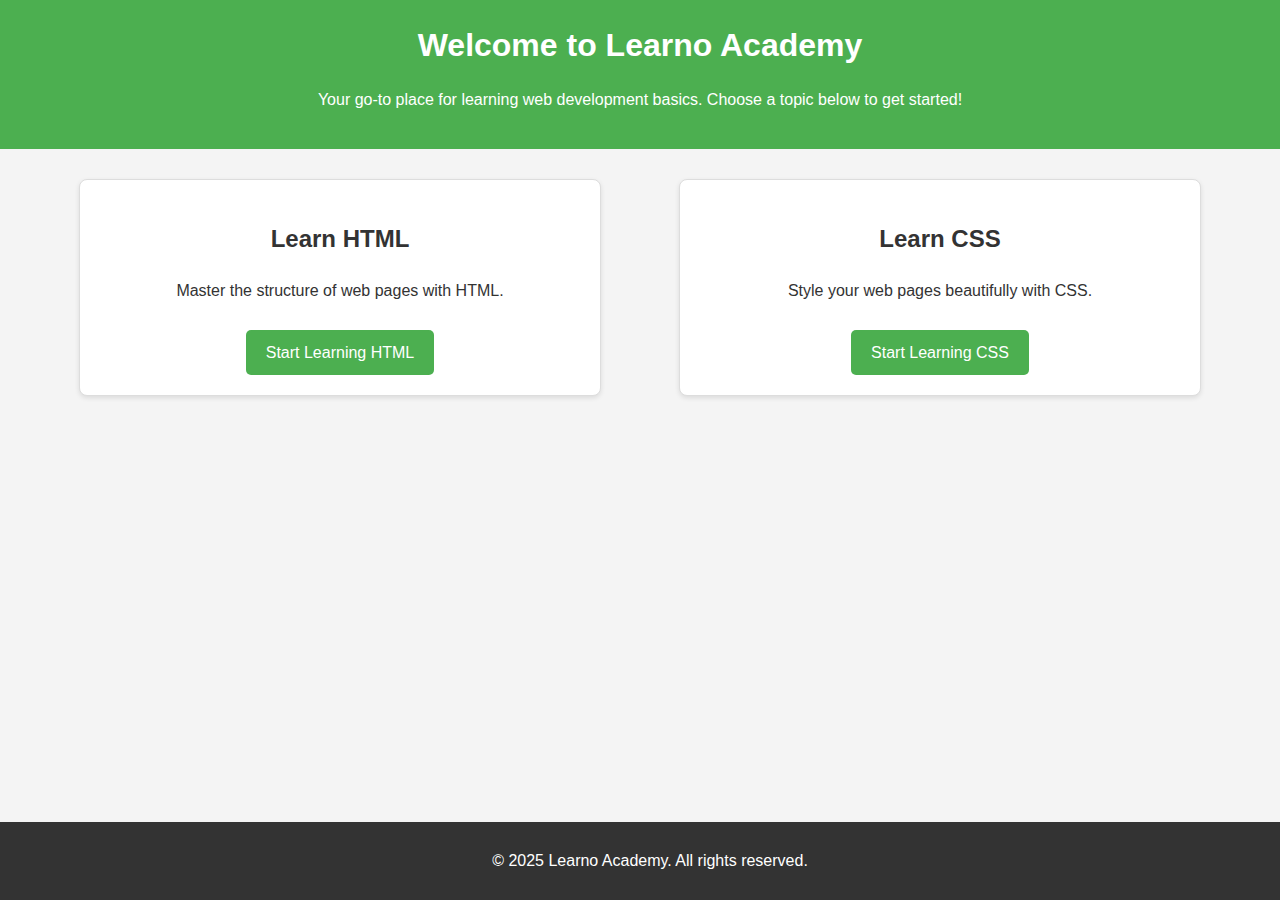
<file: index.html>
<!DOCTYPE html>
<html lang="en">
<head>
    <meta charset="UTF-8">
    <meta name="viewport" content="width=device-width, initial-scale=1.0">
    <title>Learno Academy</title>
    <link rel="stylesheet" href="style.css">
</head>
<body>
    <header>
        <h1>Welcome to Learno Academy</h1>
        <p>Your go-to place for learning web development basics. Choose a topic below to get started!</p>
    </header>
    
    <main>
        <section class="choice-section">
            <div class="choice">
                <h2>Learn HTML</h2>
                <p>Master the structure of web pages with HTML.</p>
                <a href="HTML_course/index.html" class="btn">Start Learning HTML</a>
            </div>
            <div class="choice">
                <h2>Learn CSS</h2>
                <p>Style your web pages beautifully with CSS.</p>
                <a href="CSS_course/index.html" class="btn">Start Learning CSS</a>
            </div>
        </section>
    </main>
    
    <footer>
        <p>&copy; 2025 Learno Academy. All rights reserved.</p>
    </footer>
</body>
</html>
</file>
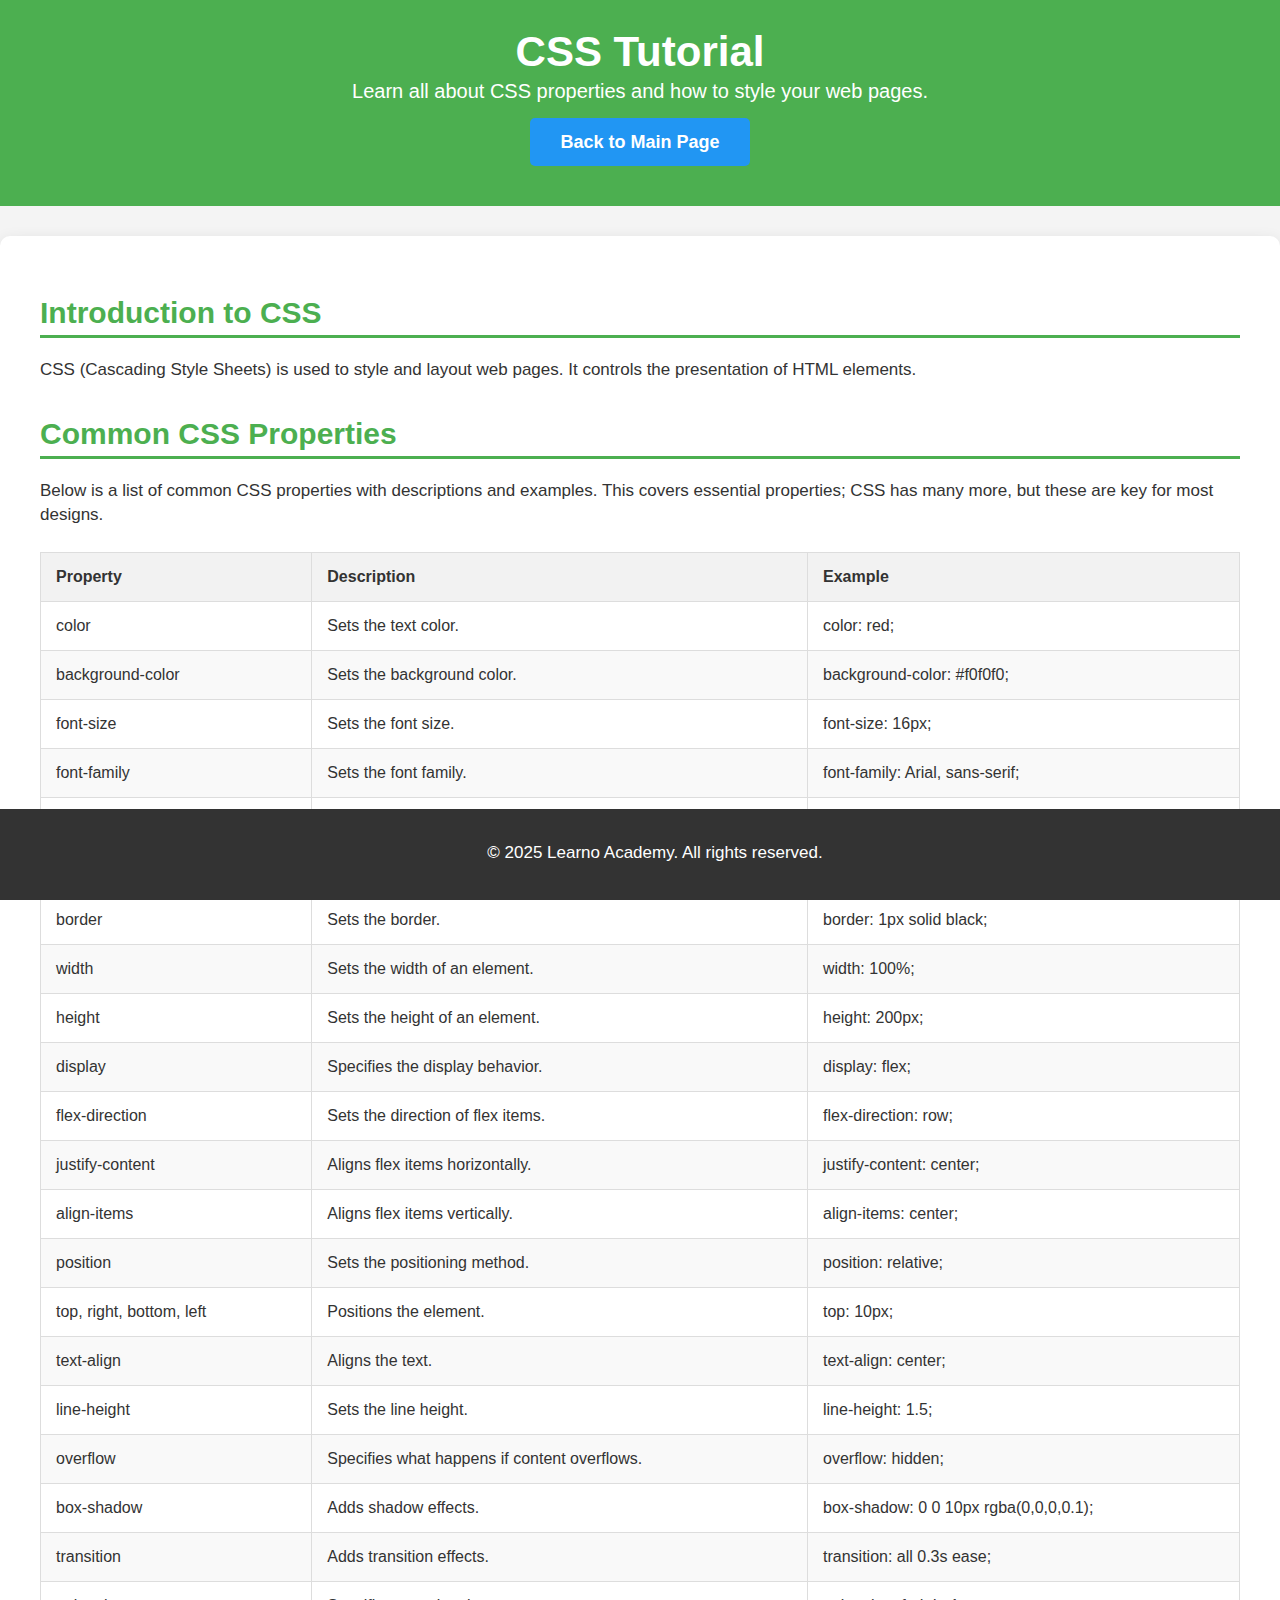
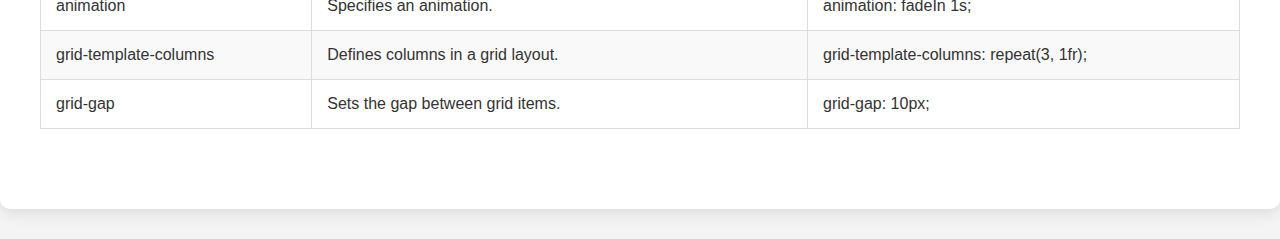
<file: CSS_course/index.html>
<!DOCTYPE html>
<html lang="en">
<head>
    <meta charset="UTF-8">
    <meta name="viewport" content="width=device-width, initial-scale=1.0">
    <title>CSS Tutorial - Learno Academy</title>
    <link rel="stylesheet" href="style.css">
</head>
<body>
    <header>
        <h1>CSS Tutorial</h1>
        <p>Learn all about CSS properties and how to style your web pages.</p>
        <a href="../index.html" class="btn back-btn">Back to Main Page</a>
    </header>
    
    <main>
        <section>
            <h2>Introduction to CSS</h2>
            <p>CSS (Cascading Style Sheets) is used to style and layout web pages. It controls the presentation of HTML elements.</p>
        </section>
        
        <section>
            <h2>Common CSS Properties</h2>
            <p>Below is a list of common CSS properties with descriptions and examples. This covers essential properties; CSS has many more, but these are key for most designs.</p>
            
            <table>
                <thead>
                    <tr>
                        <th>Property</th>
                        <th>Description</th>
                        <th>Example</th>
                    </tr>
                </thead>
                <tbody>
                    <tr>
                        <td>color</td>
                        <td>Sets the text color.</td>
                        <td>color: red;</td>
                    </tr>
                    <tr>
                        <td>background-color</td>
                        <td>Sets the background color.</td>
                        <td>background-color: #f0f0f0;</td>
                    </tr>
                    <tr>
                        <td>font-size</td>
                        <td>Sets the font size.</td>
                        <td>font-size: 16px;</td>
                    </tr>
                    <tr>
                        <td>font-family</td>
                        <td>Sets the font family.</td>
                        <td>font-family: Arial, sans-serif;</td>
                    </tr>
                    <tr>
                        <td>margin</td>
                        <td>Sets the margin around elements.</td>
                        <td>margin: 10px;</td>
                    </tr>
                    <tr>
                        <td>padding</td>
                        <td>Sets the padding inside elements.</td>
                        <td>padding: 20px;</td>
                    </tr>
                    <tr>
                        <td>border</td>
                        <td>Sets the border.</td>
                        <td>border: 1px solid black;</td>
                    </tr>
                    <tr>
                        <td>width</td>
                        <td>Sets the width of an element.</td>
                        <td>width: 100%;</td>
                    </tr>
                    <tr>
                        <td>height</td>
                        <td>Sets the height of an element.</td>
                        <td>height: 200px;</td>
                    </tr>
                    <tr>
                        <td>display</td>
                        <td>Specifies the display behavior.</td>
                        <td>display: flex;</td>
                    </tr>
                    <tr>
                        <td>flex-direction</td>
                        <td>Sets the direction of flex items.</td>
                        <td>flex-direction: row;</td>
                    </tr>
                    <tr>
                        <td>justify-content</td>
                        <td>Aligns flex items horizontally.</td>
                        <td>justify-content: center;</td>
                    </tr>
                    <tr>
                        <td>align-items</td>
                        <td>Aligns flex items vertically.</td>
                        <td>align-items: center;</td>
                    </tr>
                    <tr>
                        <td>position</td>
                        <td>Sets the positioning method.</td>
                        <td>position: relative;</td>
                    </tr>
                    <tr>
                        <td>top, right, bottom, left</td>
                        <td>Positions the element.</td>
                        <td>top: 10px;</td>
                    </tr>
                    <tr>
                        <td>text-align</td>
                        <td>Aligns the text.</td>
                        <td>text-align: center;</td>
                    </tr>
                    <tr>
                        <td>line-height</td>
                        <td>Sets the line height.</td>
                        <td>line-height: 1.5;</td>
                    </tr>
                    <tr>
                        <td>overflow</td>
                        <td>Specifies what happens if content overflows.</td>
                        <td>overflow: hidden;</td>
                    </tr>
                    <tr>
                        <td>box-shadow</td>
                        <td>Adds shadow effects.</td>
                        <td>box-shadow: 0 0 10px rgba(0,0,0,0.1);</td>
                    </tr>
                    <tr>
                        <td>transition</td>
                        <td>Adds transition effects.</td>
                        <td>transition: all 0.3s ease;</td>
                    </tr>
                    <tr>
                        <td>animation</td>
                        <td>Specifies an animation.</td>
                        <td>animation: fadeIn 1s;</td>
                    </tr>
                    <tr>
                        <td>grid-template-columns</td>
                        <td>Defines columns in a grid layout.</td>
                        <td>grid-template-columns: repeat(3, 1fr);</td>
                    </tr>
                    <tr>
                        <td>grid-gap</td>
                        <td>Sets the gap between grid items.</td>
                        <td>grid-gap: 10px;</td>
                    </tr>
                </tbody>
            </table>
        </section>
    </main>
    
    <footer>
        <p>&copy; 2025 Learno Academy. All rights reserved.</p>
    </footer>
</body>

</html>
</file>
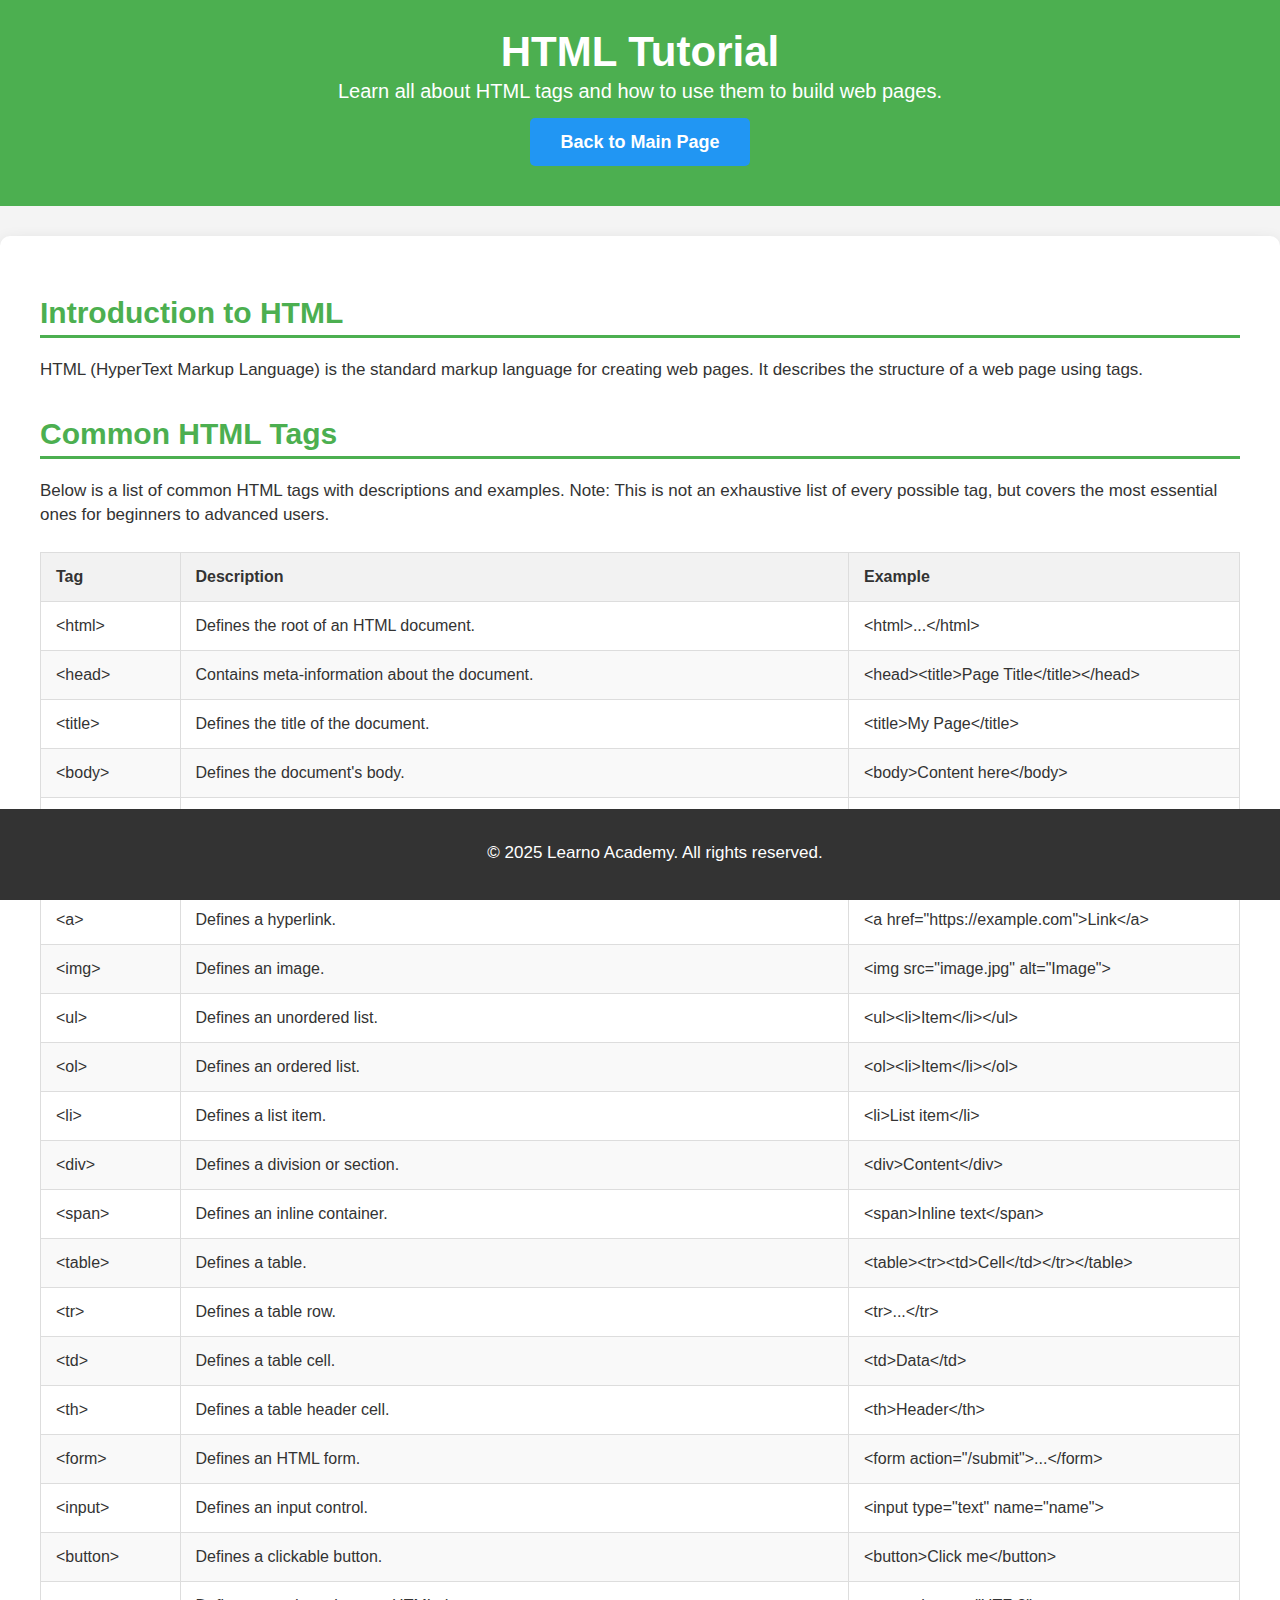
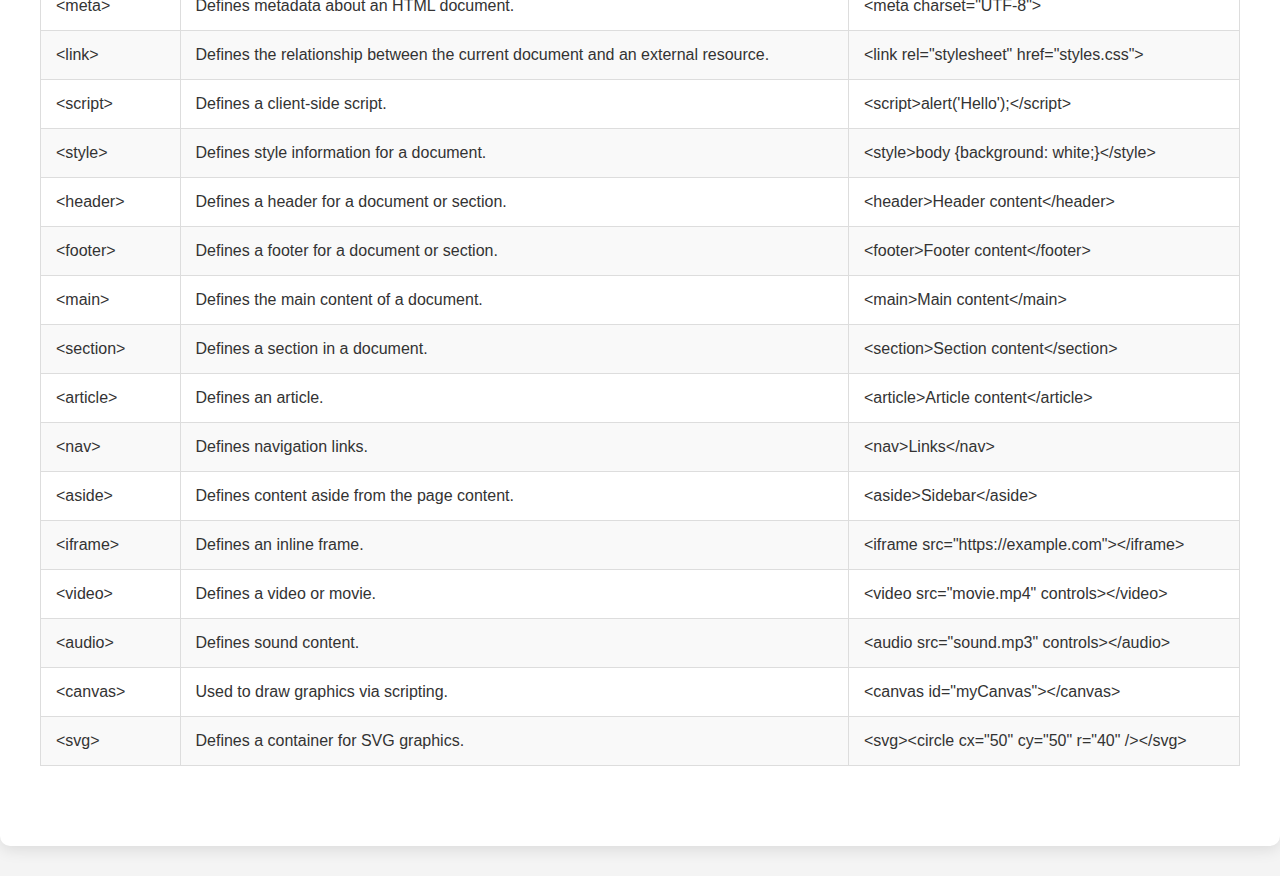
<file: HTML_course/index.html>
<!DOCTYPE html>
<html lang="en">
<head>
    <meta charset="UTF-8">
    <meta name="viewport" content="width=device-width, initial-scale=1.0">
    <title>HTML Tutorial - Learno Academy</title>
    <link rel="stylesheet" href="style.css">
</head>
<body>
    <header>
        <h1>HTML Tutorial</h1>
        <p>Learn all about HTML tags and how to use them to build web pages.</p>
        <a href="../index.html" class="btn back-btn">Back to Main Page</a>
    </header>
    
    <main>
        <section>
            <h2>Introduction to HTML</h2>
            <p>HTML (HyperText Markup Language) is the standard markup language for creating web pages. It describes the structure of a web page using tags.</p>
        </section>
        
        <section>
            <h2>Common HTML Tags</h2>
            <p>Below is a list of common HTML tags with descriptions and examples. Note: This is not an exhaustive list of every possible tag, but covers the most essential ones for beginners to advanced users.</p>
            
            <table>
                <thead>
                    <tr>
                        <th>Tag</th>
                        <th>Description</th>
                        <th>Example</th>
                    </tr>
                    
                </thead>
                <tbody>
                    <tr>
                        <td>&lt;html&gt;</td>
                        <td>Defines the root of an HTML document.</td>
                        <td>&lt;html&gt;...&lt;/html&gt;</td>
                    </tr>
                    <tr>
                        <td>&lt;head&gt;</td>
                        <td>Contains meta-information about the document.</td>
                        <td>&lt;head&gt;&lt;title&gt;Page Title&lt;/title&gt;&lt;/head&gt;</td>
                    </tr>
                    <tr>
                        <td>&lt;title&gt;</td>
                        <td>Defines the title of the document.</td>
                        <td>&lt;title&gt;My Page&lt;/title&gt;</td>
                    </tr>
                    <tr>
                        <td>&lt;body&gt;</td>
                        <td>Defines the document's body.</td>
                        <td>&lt;body&gt;Content here&lt;/body&gt;</td>
                    </tr>
                    <tr>
                        <td>&lt;h1&gt; to &lt;h6&gt;</td>
                        <td>Define HTML headings.</td>
                        <td>&lt;h1&gt;Heading 1&lt;/h1&gt;</td>
                    </tr>
                    <tr>
                        <td>&lt;p&gt;</td>
                        <td>Defines a paragraph.</td>
                        <td>&lt;p&gt;This is a paragraph.&lt;/p&gt;</td>
                    </tr>
                    <tr>
                        <td>&lt;a&gt;</td>
                        <td>Defines a hyperlink.</td>
                        <td>&lt;a href="https://example.com"&gt;Link&lt;/a&gt;</td>
                    </tr>
                    <tr>
                        <td>&lt;img&gt;</td>
                        <td>Defines an image.</td>
                        <td>&lt;img src="image.jpg" alt="Image"&gt;</td>
                    </tr>
                    <tr>
                        <td>&lt;ul&gt;</td>
                        <td>Defines an unordered list.</td>
                        <td>&lt;ul&gt;&lt;li&gt;Item&lt;/li&gt;&lt;/ul&gt;</td>
                    </tr>
                    <tr>
                        <td>&lt;ol&gt;</td>
                        <td>Defines an ordered list.</td>
                        <td>&lt;ol&gt;&lt;li&gt;Item&lt;/li&gt;&lt;/ol&gt;</td>
                    </tr>
                    <tr>
                        <td>&lt;li&gt;</td>
                        <td>Defines a list item.</td>
                        <td>&lt;li&gt;List item&lt;/li&gt;</td>
                    </tr>
                    <tr>
                        <td>&lt;div&gt;</td>
                        <td>Defines a division or section.</td>
                        <td>&lt;div&gt;Content&lt;/div&gt;</td>
                    </tr>
                    <tr>
                        <td>&lt;span&gt;</td>
                        <td>Defines an inline container.</td>
                        <td>&lt;span&gt;Inline text&lt;/span&gt;</td>
                    </tr>
                    <tr>
                        <td>&lt;table&gt;</td>
                        <td>Defines a table.</td>
                        <td>&lt;table&gt;&lt;tr&gt;&lt;td&gt;Cell&lt;/td&gt;&lt;/tr&gt;&lt;/table&gt;</td>
                    </tr>
                    <tr>
                        <td>&lt;tr&gt;</td>
                        <td>Defines a table row.</td>
                        <td>&lt;tr&gt;...&lt;/tr&gt;</td>
                    </tr>
                    <tr>
                        <td>&lt;td&gt;</td>
                        <td>Defines a table cell.</td>
                        <td>&lt;td&gt;Data&lt;/td&gt;</td>
                    </tr>
                    <tr>
                        <td>&lt;th&gt;</td>
                        <td>Defines a table header cell.</td>
                        <td>&lt;th&gt;Header&lt;/th&gt;</td>
                    </tr>
                    <tr>
                        <td>&lt;form&gt;</td>
                        <td>Defines an HTML form.</td>
                        <td>&lt;form action="/submit"&gt;...&lt;/form&gt;</td>
                    </tr>
                    <tr>
                        <td>&lt;input&gt;</td>
                        <td>Defines an input control.</td>
                        <td>&lt;input type="text" name="name"&gt;</td>
                    </tr>
                    <tr>
                        <td>&lt;button&gt;</td>
                        <td>Defines a clickable button.</td>
                        <td>&lt;button&gt;Click me&lt;/button&gt;</td>
                    </tr>
                    <tr>
                        <td>&lt;meta&gt;</td>
                        <td>Defines metadata about an HTML document.</td>
                        <td>&lt;meta charset="UTF-8"&gt;</td>
                    </tr>
                    <tr>
                        <td>&lt;link&gt;</td>
                        <td>Defines the relationship between the current document and an external resource.</td>
                        <td>&lt;link rel="stylesheet" href="styles.css"&gt;</td>
                    </tr>
                    <tr>
                        <td>&lt;script&gt;</td>
                        <td>Defines a client-side script.</td>
                        <td>&lt;script&gt;alert('Hello');&lt;/script&gt;</td>
                    </tr>
                    <tr>
                        <td>&lt;style&gt;</td>
                        <td>Defines style information for a document.</td>
                        <td>&lt;style&gt;body {background: white;}&lt;/style&gt;</td>
                    </tr>
                    <tr>
                        <td>&lt;header&gt;</td>
                        <td>Defines a header for a document or section.</td>
                        <td>&lt;header&gt;Header content&lt;/header&gt;</td>
                    </tr>
                    <tr>
                        <td>&lt;footer&gt;</td>
                        <td>Defines a footer for a document or section.</td>
                        <td>&lt;footer&gt;Footer content&lt;/footer&gt;</td>
                    </tr>
                    <tr>
                        <td>&lt;main&gt;</td>
                        <td>Defines the main content of a document.</td>
                        <td>&lt;main&gt;Main content&lt;/main&gt;</td>
                    </tr>
                    <tr>
                        <td>&lt;section&gt;</td>
                        <td>Defines a section in a document.</td>
                        <td>&lt;section&gt;Section content&lt;/section&gt;</td>
                    </tr>
                    <tr>
                        <td>&lt;article&gt;</td>
                        <td>Defines an article.</td>
                        <td>&lt;article&gt;Article content&lt;/article&gt;</td>
                    </tr>
                    <tr>
                        <td>&lt;nav&gt;</td>
                        <td>Defines navigation links.</td>
                        <td>&lt;nav&gt;Links&lt;/nav&gt;</td>
                    </tr>
                    <tr>
                        <td>&lt;aside&gt;</td>
                        <td>Defines content aside from the page content.</td>
                        <td>&lt;aside&gt;Sidebar&lt;/aside&gt;</td>
                    </tr>
                    <tr>
                        <td>&lt;iframe&gt;</td>
                        <td>Defines an inline frame.</td>
                        <td>&lt;iframe src="https://example.com"&gt;&lt;/iframe&gt;</td>
                    </tr>
                    <tr>
                        <td>&lt;video&gt;</td>
                        <td>Defines a video or movie.</td>
                        <td>&lt;video src="movie.mp4" controls&gt;&lt;/video&gt;</td>
                    </tr>
                    <tr>
                        <td>&lt;audio&gt;</td>
                        <td>Defines sound content.</td>
                        <td>&lt;audio src="sound.mp3" controls&gt;&lt;/audio&gt;</td>
                    </tr>
                    <tr>
                        <td>&lt;canvas&gt;</td>
                        <td>Used to draw graphics via scripting.</td>
                        <td>&lt;canvas id="myCanvas"&gt;&lt;/canvas&gt;</td>
                    </tr>
                    <tr>
                        <td>&lt;svg&gt;</td>
                        <td>Defines a container for SVG graphics.</td>
                        <td>&lt;svg&gt;&lt;circle cx="50" cy="50" r="40" /&gt;&lt;/svg&gt;</td>
                    </tr>
                </tbody>
            </table>
        </section>
    </main>
    
    <footer>
        <p>&copy; 2025 Learno Academy. All rights reserved.</p>
    </footer>
</body>

</html>
</file>
<file: style.css>
body {
    font-family: Arial, sans-serif;
    margin: 0;
    padding: 0;
    background-color: #f4f4f4;
    color: #333;
    line-height: 1.6;
}

header {
    background-color: #4CAF50;
    color: white;
    text-align: center;
    padding: 20px;
}

header h1 {
    margin: 0;
}

main {
    max-width: 1200px;
    margin: 20px auto;
    padding: 0 20px;
}

.choice-section {
    display: flex;
    justify-content: space-around;
    flex-wrap: wrap;
}

.choice {
    background-color: white;
    border: 1px solid #ddd;
    border-radius: 8px;
    padding: 20px;
    margin: 10px;
    text-align: center;
    width: 40%;
    box-shadow: 0 2px 5px rgba(0,0,0,0.1);
}

.btn {
    display: inline-block;
    background-color: #4CAF50;
    color: white;
    padding: 10px 20px;
    text-decoration: none;
    border-radius: 5px;
    margin-top: 10px;
}

.btn:hover {
    background-color: #45a049;
}
/* removing unnecessary styling */

footer {
    background-color: #333;
    color: white;
    text-align: center;
    padding: 10px;
    position: fixed;
    width: 100%;
    bottom: 0;

}
</file>
<file: CSS_course/style.css>
body {
    font-family: Arial, sans-serif;
    margin: 0px;
    padding: 0px;
    background-color: #f4f4f4;
    color: #333;
    line-height: 24px; 
}

header {
    background-color: #4CAF50;
    color: white;
    text-align: center;
    padding: 40px 20px;
}

header h1 {
    margin: 0px;
    font-size: 42px;
}

header p {
    font-size: 20px;
    margin: 15px 0px;
}

.back-btn {
    display: inline-block;
    background-color: #2196F3;
    color: white;
    padding: 12px 30px;
    text-decoration: none;
    border-radius: 5px;
    font-size: 18px;
    font-weight: bold;
    transition: background-color 0.3s;
}

.back-btn:hover {
    background-color: #1e88e5;
}

main {
    max-width: 1200px;
    margin: 30px auto;
    padding: 0px 20px;
    background-color: white;
    border-radius: 10px;
    box-shadow: 0px 4px 15px rgba(0,0,0,0.1);
    padding: 40px;
}

section {
    margin-bottom: 40px;
}

h2 {
    color: #4CAF50;
    border-bottom: 3px solid #4CAF50;
    padding-bottom: 10px;
    font-size: 30px; 
    margin-bottom: 20px;
}

p {
    font-size: 17px; 
    margin-bottom: 20px;
}

table {
    width: 100%;
    border-collapse: collapse;
    margin-top: 25px;
    font-size: 16px;
}

th, td {
    border: 1px solid #ddd;
    padding: 12px 15px;
    text-align: left;
}

th {
    background-color: #f2f2f2;
    font-weight: bold;
    color: #333;
}

tr:nth-child(even) {
    background-color: #f9f9f9;
}

tr:hover {
    background-color: #f1f8ff;
}

td code {
    background-color: #f0f0f0;
    padding: 2px 8px;
    border-radius: 4px;
    font-family: Consolas, Monaco, monospace;
    font-size: 15px; 
    color: #d63384;
}

footer {
    background-color: #333;
    color: white;
    text-align: center;
    padding: 15px;
    position: fixed;
    width: 100%;
    bottom: 0px;
    font-size: 14px;
}
</file>
<file: HTML_course/style.css>
body {
    font-family: Arial, sans-serif;
    margin: 0px;
    padding: 0px;
    background-color: #f4f4f4;
    color: #333;
    line-height: 24px; 
}

header {
    background-color: #4CAF50;
    color: white;
    text-align: center;
    padding: 40px 20px;
}

header h1 {
    margin: 0px;
    font-size: 42px;
}

header p {
    font-size: 20px;
    margin: 15px 0px;
}

.back-btn {
    display: inline-block;
    background-color: #2196F3;
    color: white;
    padding: 12px 30px;
    text-decoration: none;
    border-radius: 5px;
    font-size: 18px;
    font-weight: bold;
    transition: background-color 0.3s;
}

.back-btn:hover {
    background-color: #1e88e5;
}

main {
    max-width: 1200px;
    margin: 30px auto;
    padding: 0px 20px;
    background-color: white;
    border-radius: 10px;
    box-shadow: 0px 4px 15px rgba(0,0,0,0.1);
    padding: 40px;
}

section {
    margin-bottom: 40px;
}

h2 {
    color: #4CAF50;
    border-bottom: 3px solid #4CAF50;
    padding-bottom: 10px;
    font-size: 30px; 
    margin-bottom: 20px;
}

p {
    font-size: 17px; 
    margin-bottom: 20px;
}

table {
    width: 100%;
    border-collapse: collapse;
    margin-top: 25px;
    font-size: 16px;
}

th, td {
    border: 1px solid #ddd;
    padding: 12px 15px;
    text-align: left;
}

th {
    background-color: #f2f2f2;
    font-weight: bold;
    color: #333;
}

tr:nth-child(even) {
    background-color: #f9f9f9;
}

tr:hover {
    background-color: #f1f8ff;
}

td code {
    background-color: #f0f0f0;
    padding: 2px 8px;
    border-radius: 4px;
    font-family: Consolas, Monaco, monospace;
    font-size: 15px; 
    color: #d63384;
}

footer {
    background-color: #333;
    color: white;
    text-align: center;
    padding: 15px;
    position: fixed;
    width: 100%;
    bottom: 0px;
    font-size: 14px;
}
</file>
